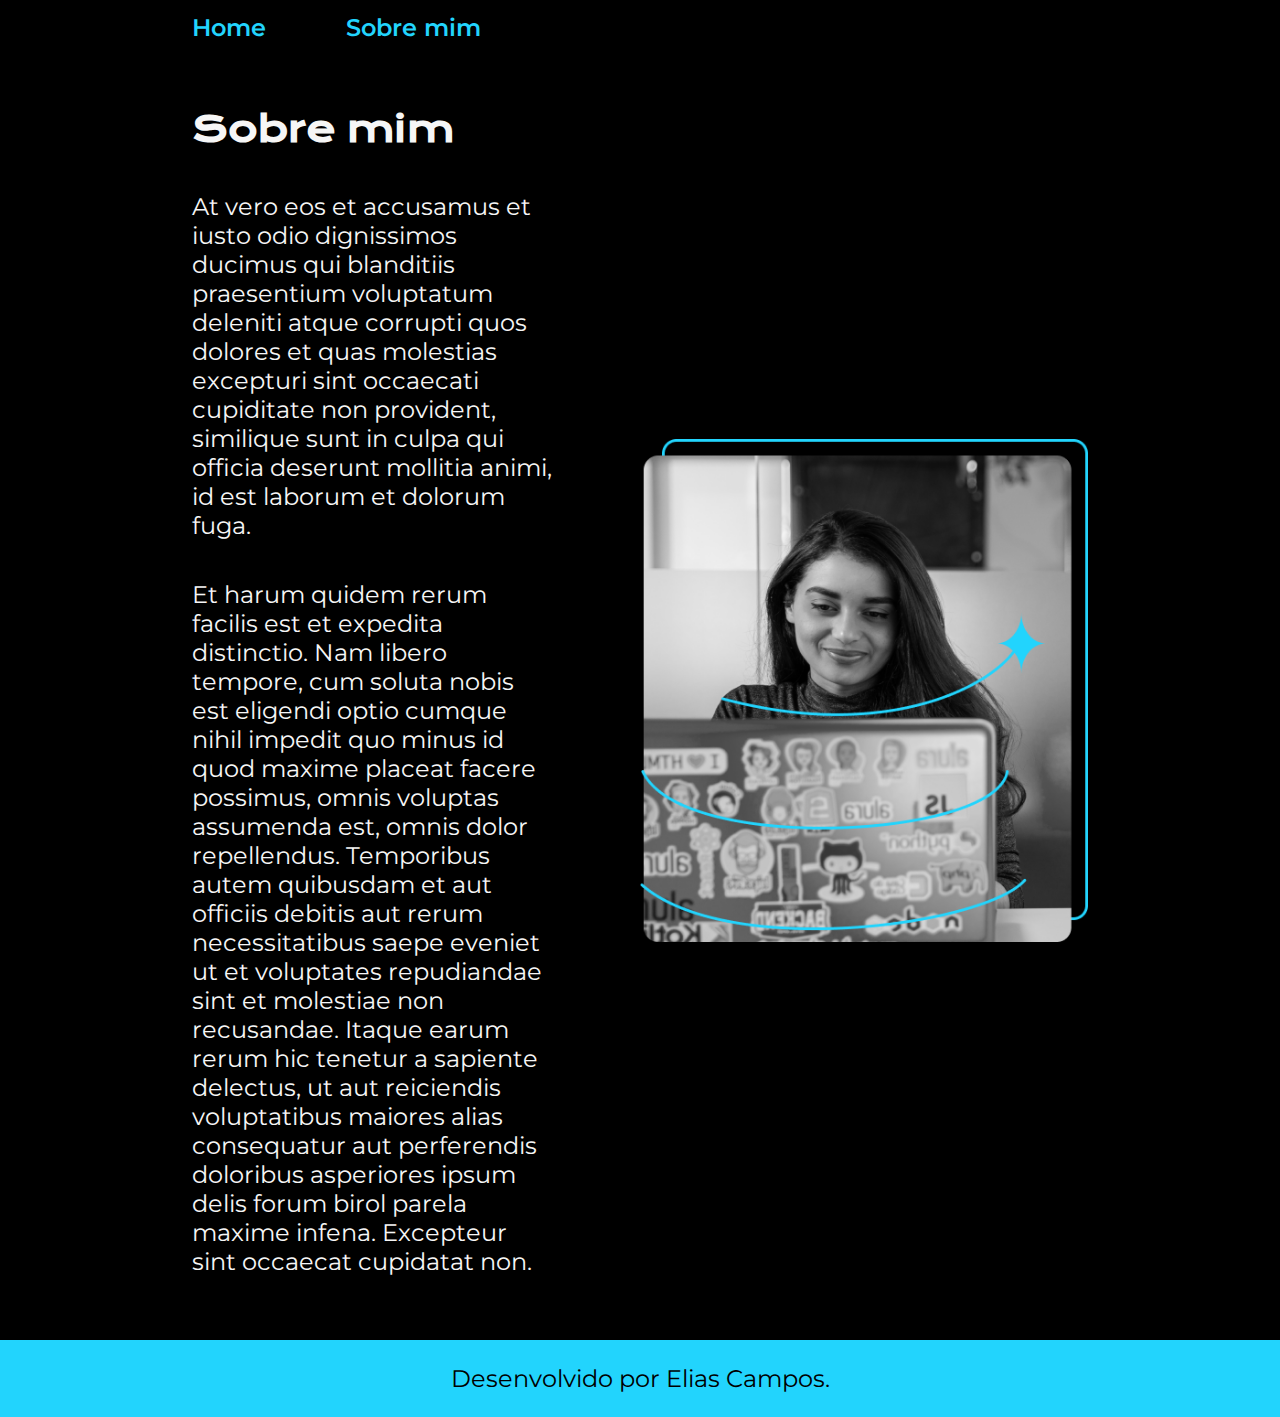
<file: about.html>
<!DOCTYPE html>
<html lang="pt-br">
<head>
    <meta charset="UTF-8">
    <meta http-equiv="X-UA-Compatible" content="IE=edge">
    <meta name="viewport" content="width=device-width, initial-scale=1.0">
    <title>Sobre mim</title>
    <link rel="stylesheet" href="./styles/style.css">
</head>
<body>
    <header class="cabecalho">
        <nav class="cabecalho__menu">
            <a class="cabecalho__menu__links" href="index.html">Home</a>
            <a class="cabecalho__menu__links" href="about.html">Sobre mim</a>
        </nav>
    </header>
    <main class="apresentacao">
        <section class="apresentacao__conteudo">
            <h1 class="apresentacao__conteudo__titulo">Sobre mim</h1>
            <p class="apresentacao__conteudo__texto">
                At vero eos et accusamus et iusto odio dignissimos ducimus qui blanditiis praesentium voluptatum deleniti atque corrupti quos dolores et quas molestias excepturi sint occaecati cupiditate non provident, similique sunt in culpa qui officia deserunt mollitia animi, id est laborum et dolorum fuga.   
            </p>
            <p class="apresentacao__conteudo__texto">
                Et harum quidem rerum facilis est et expedita distinctio. Nam libero tempore, cum soluta nobis est eligendi optio cumque nihil impedit quo minus id quod maxime placeat facere possimus, omnis voluptas assumenda est, omnis dolor repellendus. Temporibus autem quibusdam et aut officiis debitis aut rerum necessitatibus saepe eveniet ut et voluptates repudiandae sint et molestiae non recusandae. Itaque earum rerum hic tenetur a sapiente delectus, ut aut reiciendis voluptatibus maiores alias consequatur aut perferendis doloribus asperiores ipsum delis forum birol parela maxime infena. Excepteur sint occaecat cupidatat non.
            </p>
        </section>
            <img class="apresentacao__imagem" src="./assets/Imagem.png" alt="Joana Santos">
    </main>
    <footer class="rodape">
        <p>Desenvolvido por Elias Campos.</p>
    </footer>
</body>
</html>
</file>
<file: styles/style.css>
@import url('https://fonts.googleapis.com/css2?family=Krona+One&family=Montserrat:wght@400;600&display=swap');

:root {
    --cor-primaria: #000000;
    --cor-secundaria: #F6F6F6;
    --cor-terciaria: #22D4FD;
    --cor-hover: #272727;

    --texto-primario: 'Krona One', sans-serif;
    --texto-secundario: 'Montserrat', sans-serif;
}

*{
    margin: 0;
    padding: 0;
}

body{
    box-sizing: border-box;
    background-color: var(--cor-primaria);
    color: var(--cor-secundaria);
}

.cabecalho {
    padding: 1% 0% 0% 15%;
}

.cabecalho__menu {
    display: flex;
    gap: 80px;
}

.cabecalho__menu__links {
    font-family: var(--texto-secundario);
    font-size: 1.5rem;
    font-weight: 600;
    color: var(--cor-terciaria);
    text-decoration: none;
}

.cabecalho__menu__links:hover {
    background-color: var(--cor-hover);
}

.titulo-destaque{
    color: var(--cor-terciaria);
}

.apresentacao{
    padding: 5% 15%;
    display: flex;
    align-items: center;
    justify-content: space-between;
    gap: 84px;
}

.apresentacao__conteudo{
    width: 50%;
    display: flex;
    flex-direction: column;
    gap: 40px;
}

.apresentacao__conteudo__titulo{
    font-size: 2.25rem;
    font-family: var(--texto-primario);
}

.apresentacao__conteudo__texto{
    font-size: 1.5rem;
    font-family: var(--texto-secundario);
    
}

.apresentacao__links {
    display: flex;
    flex-direction: column;
    justify-content: space-between;
    align-items: center;
    gap: 32px;
}

.apresentacao__links__titulo2 {
    font-family: var(--texto-primario);
    font-size: 1.5rem;
    font-weight: 400;
}

.apresentacao__links__link {
    display: flex;
    align-items: center;
    justify-content: center;
    gap: 16px;
    text-decoration: none;
    font-family: var(--texto-secundario);
    font-size: 1.5rem;
    font-weight: 600;
    color: var(--cor-secundaria);
    text-align: center;
    width: 50%;
    padding: 16px 0;
    border-radius: 8px;
    border: 2px solid var(--cor-terciaria);
    
}

.apresentacao__links__link:hover {
    background-color: var(--cor-hover);
    
}

.apresentacao__imagem {
    width: 50%;
}

.rodape {
    text-align: center;
    padding: 24px;
    font-size: 1.5rem;
    font-family: var(--texto-secundario);
    font-weight: 400;
    color: var(--cor-primaria);
    background-color: var(--cor-terciaria);
}

@media (max-width: 1200px){
    .cabecalho {
        padding: 5%;
    }

    .cabecalho__menu {
        justify-content: center;
    }

    .apresentacao{
        flex-direction: column-reverse;
        padding: 5%;
    }

    .apresentacao__conteudo {
        width: auto;
    }

}
</file>
